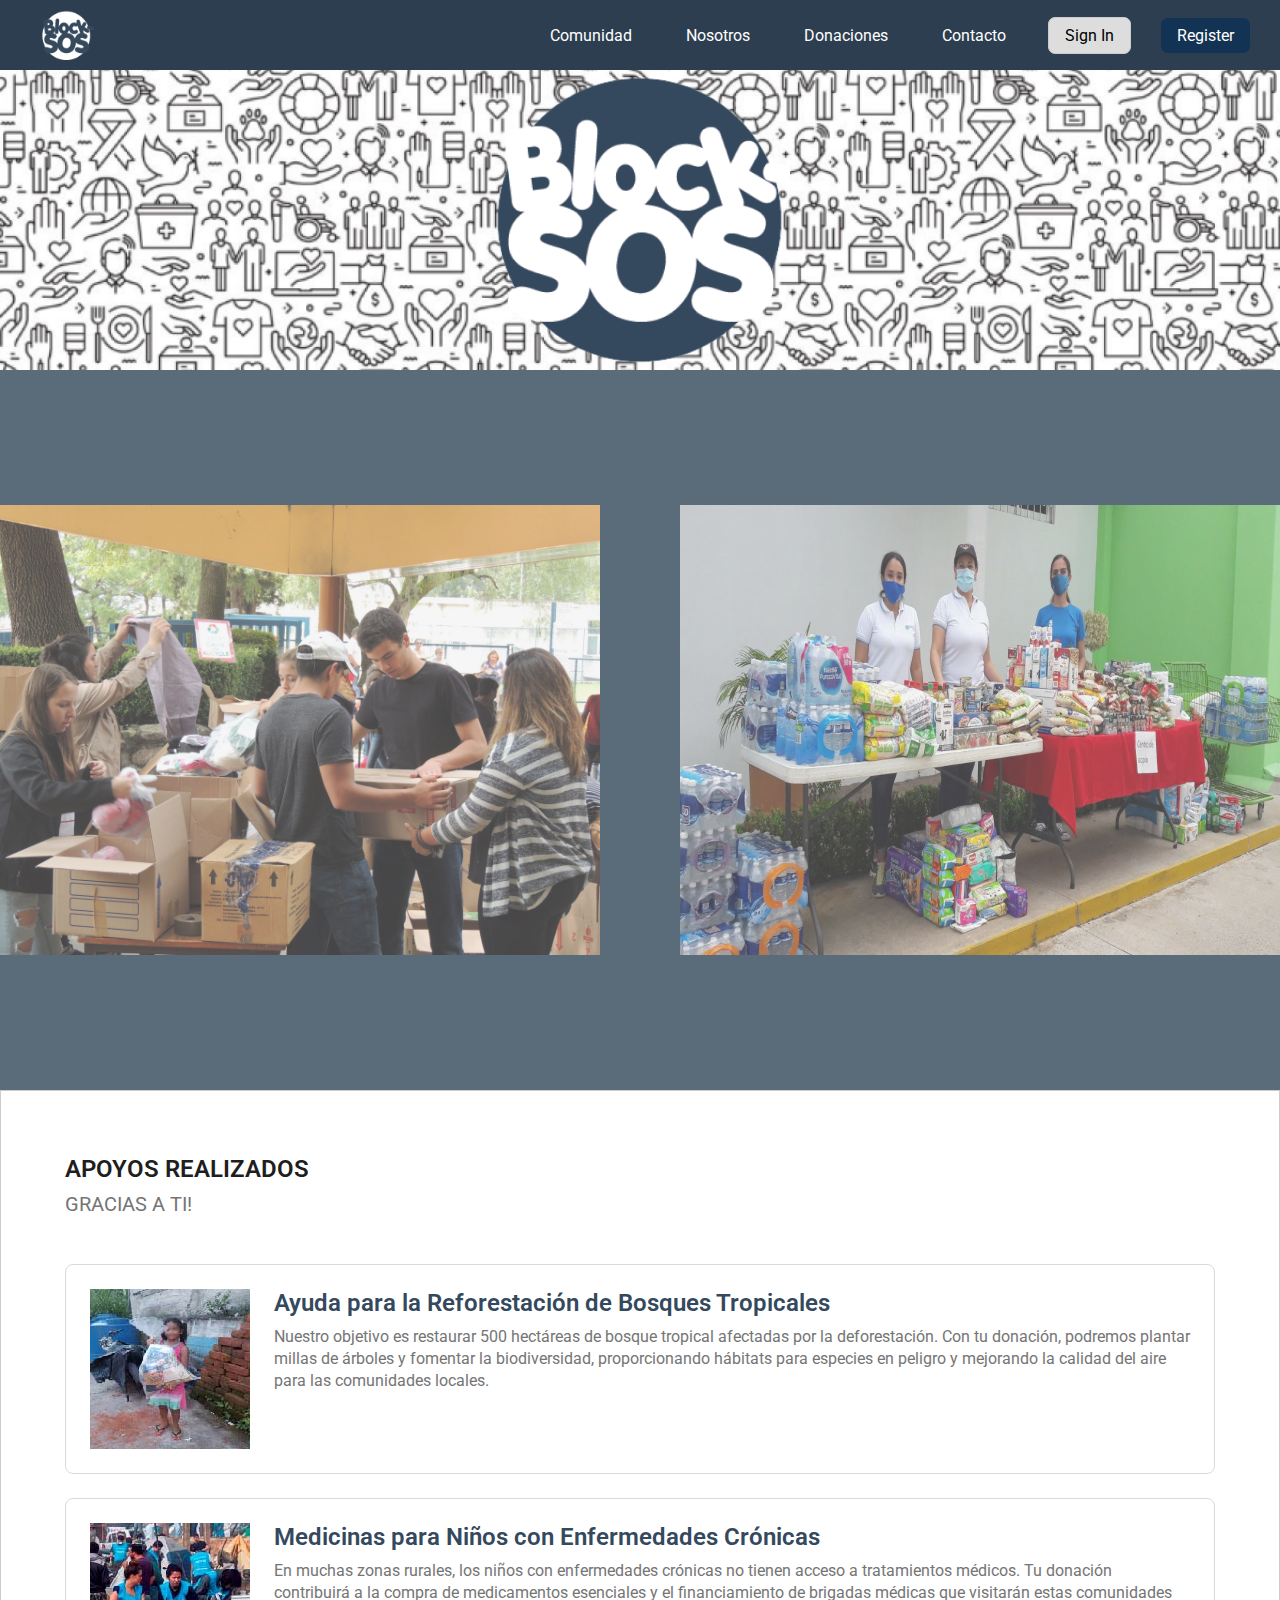
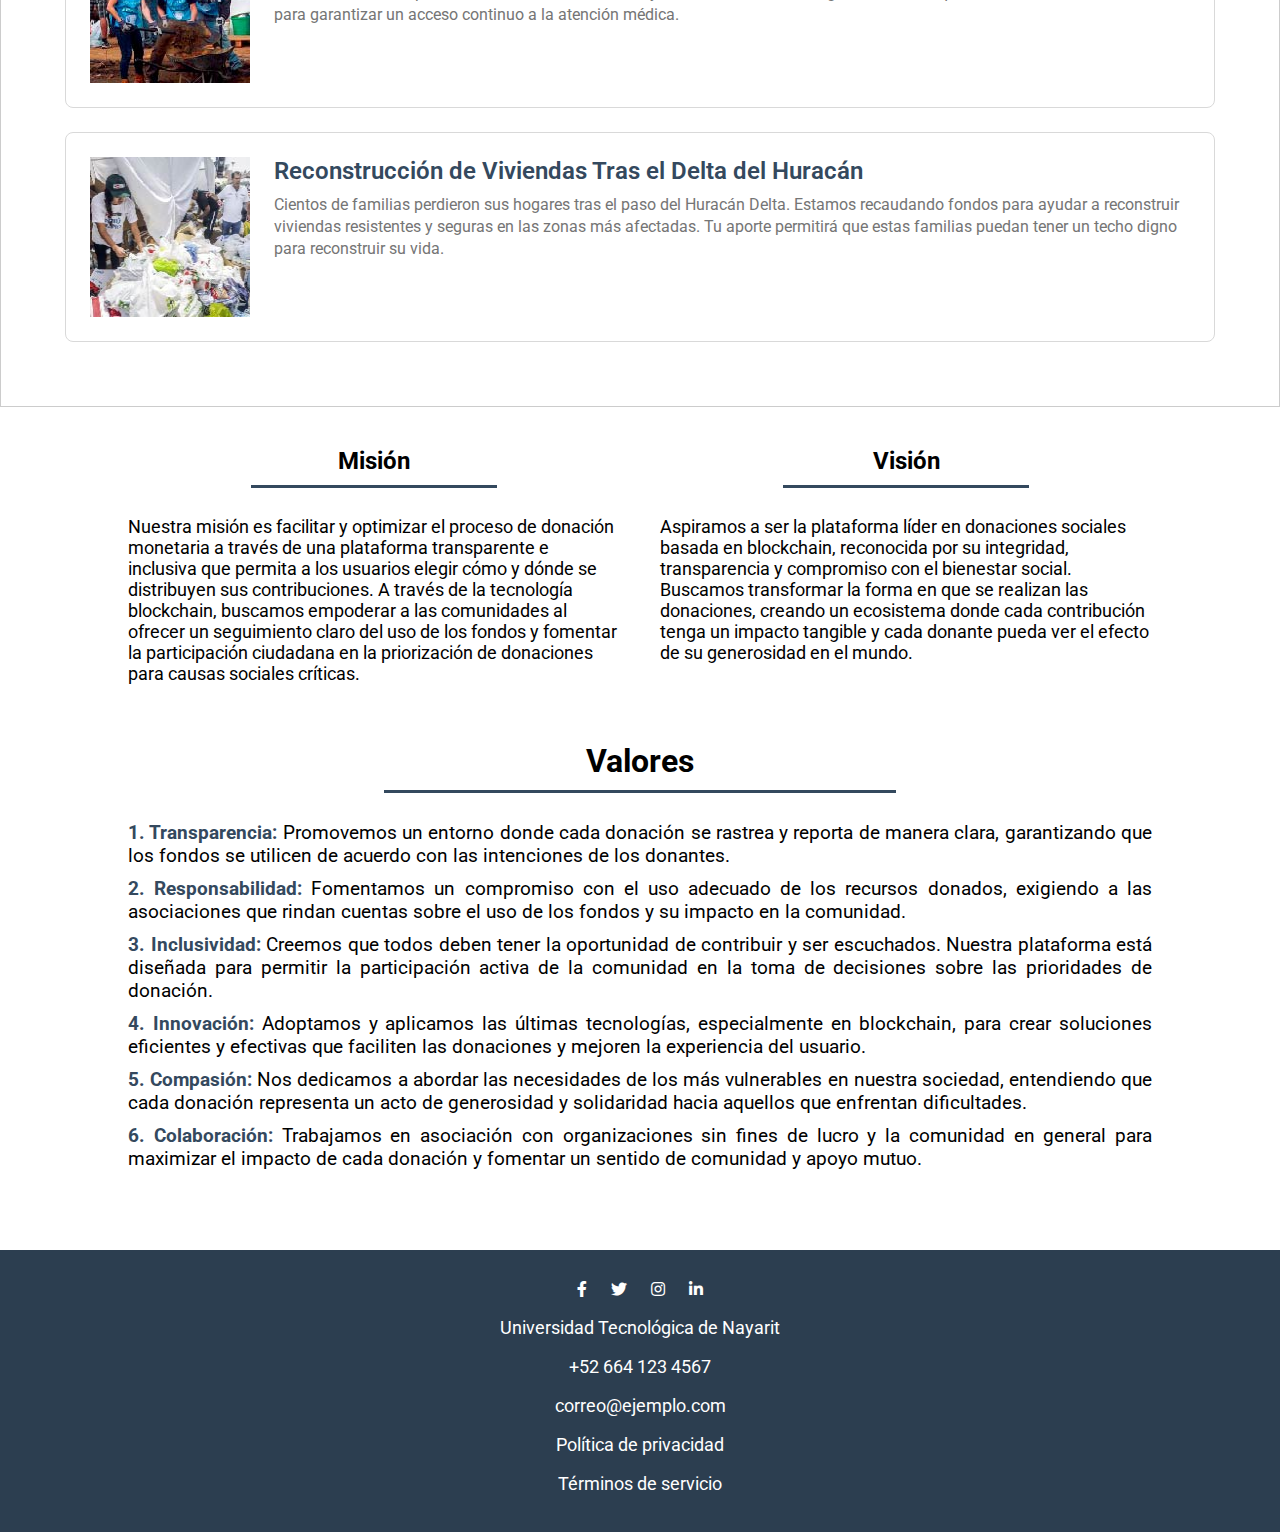
<file: index.html>
<!DOCTYPE html>
<html lang="es">
<head>
    <meta charset="UTF-8">
    <meta name="viewport" content="width=device-width, initial-scale=1.0">
    <title>Block SOS</title>
    <link href="https://cdnjs.cloudflare.com/ajax/libs/font-awesome/5.15.3/css/all.min.css" rel="stylesheet"/>
    <link href="https://fonts.googleapis.com/css2?family=Roboto:wght@400;700&display=swap" rel="stylesheet"/>
    <link rel="stylesheet" href="styles.css">
</head>
<body>
    <header>
     <nav>
      <img alt="Block SOS Logo" height="50" src="img/invertlogo 1.png" width="55"/>
      <div class="nave">
          <a href="#" class="a">Comunidad</a>
          <a href="#" class="a">Nosotros</a>
          <a href="#" class="a">Donaciones</a>
          <a href="#" class="a">Contacto</a>
          <a href="#" class="btn">Sign In</a>
          <a href="#" class="btn btn-primary">Register</a>
      </div>
      
     </nav>
    </header>
    <div class="hero">
     <img alt="Block SOS Hero Image" height="100" src="img/blocksos 1.png" width="300"/>
    </div>
    
    <div class="container2">
      <div class="image-box">
       <img alt="Placeholder image" src="img/DONACION_CONTAINER2.jpg" />
      </div>
      <div class="image-box">
       <img alt="Placeholder image" src="img/DONACION3_CONTAINER2.jpg" />
      </div>
     </div>
    </body>
   </html>
  
    <div class="CardGridContentList">
      <div class="TextContentHeading">
          <div class="Heading">APOYOS REALIZADOS</div>
          <div class="Subheading">GRACIAS A TI!</div>
      </div>
      <div class="Cards">
          <div class="Card">
              <img class="Image" src="img/Ejemplo1.jpg" alt="Ejemplo 1" />
              <div class="Body">
                  <div class="Text">
                      <div class="Title">Ayuda para la Reforestación de Bosques Tropicales</div>
                      <div class="BodyText">Nuestro objetivo es restaurar 500 hectáreas de bosque tropical afectadas por la deforestación. Con tu donación, podremos plantar millas de árboles y fomentar la biodiversidad, proporcionando hábitats para especies en peligro y mejorando la calidad del aire para las comunidades locales.</div>
                  </div>
              </div>
          </div>
          <div class="Card">
              <img class="Image" src="img/Ejemplo2.jpg" alt="Ejemplo 2" />
              <div class="Body">
                  <div class="Text">
                      <div class="Title">Medicinas para Niños con Enfermedades Crónicas</div>
                      <div class="BodyText">En muchas zonas rurales, los niños con enfermedades crónicas no tienen acceso a tratamientos médicos. Tu donación contribuirá a la compra de medicamentos esenciales y el financiamiento de brigadas médicas que visitarán estas comunidades para garantizar un acceso continuo a la atención médica.</div>
                  </div>
              </div>
          </div>
          <div class="Card">
              <img class="Image" src="img/Ejemplo3.jpg" alt="Ejemplo 3" />
              <div class="Body">
                  <div class="Text">
                      <div class="Title">Reconstrucción de Viviendas Tras el Delta del Huracán</div>
                      <div class="BodyText">Cientos de familias perdieron sus hogares tras el paso del Huracán Delta. Estamos recaudando fondos para ayudar a reconstruir viviendas resistentes y seguras en las zonas más afectadas. Tu aporte permitirá que estas familias puedan tener un techo digno para reconstruir su vida.</div>
                  </div>
              </div>
          </div>
      </div>
  </div>
  <div class="container1">
      <div class="row">
          <div class="column">
              <div class="title">
                  <h2>Misión</h2>
                  <hr>
              </div>
              <p>Nuestra misión es facilitar y optimizar el proceso de donación monetaria a través de una plataforma transparente e inclusiva que permita a los usuarios elegir cómo y dónde se distribuyen sus contribuciones. A través de la tecnología blockchain, buscamos empoderar a las comunidades al ofrecer un seguimiento claro del uso de los fondos y fomentar la participación ciudadana en la priorización de donaciones para causas sociales críticas.</p>
          </div>
          <div class="column">
              <div class="title">
                  <h2>Visión</h2>
                  <hr>
              </div>
              <p>Aspiramos a ser la plataforma líder en donaciones sociales basada en blockchain, reconocida por su integridad, transparencia y compromiso con el bienestar social. Buscamos transformar la forma en que se realizan las donaciones, creando un ecosistema donde cada contribución tenga un impacto tangible y cada donante pueda ver el efecto de su generosidad en el mundo.</p>
          </div>
      </div>
      <div class="section">
          <div class="title">
              <h2>Valores</h2>
              <hr>
          </div>
          <ul class="valores-list">
              <li><span>1. Transparencia:</span> Promovemos un entorno donde cada donación se rastrea y reporta de manera clara, garantizando que los fondos se utilicen de acuerdo con las intenciones de los donantes.</li>
              <li><span>2. Responsabilidad:</span> Fomentamos un compromiso con el uso adecuado de los recursos donados, exigiendo a las asociaciones que rindan cuentas sobre el uso de los fondos y su impacto en la comunidad.</li>
              <li><span>3. Inclusividad:</span> Creemos que todos deben tener la oportunidad de contribuir y ser escuchados. Nuestra plataforma está diseñada para permitir la participación activa de la comunidad en la toma de decisiones sobre las prioridades de donación.</li>
              <li><span>4. Innovación:</span> Adoptamos y aplicamos las últimas tecnologías, especialmente en blockchain, para crear soluciones eficientes y efectivas que faciliten las donaciones y mejoren la experiencia del usuario.</li>
              <li><span>5. Compasión:</span> Nos dedicamos a abordar las necesidades de los más vulnerables en nuestra sociedad, entendiendo que cada donación representa un acto de generosidad y solidaridad hacia aquellos que enfrentan dificultades.</li>
              <li><span>6. Colaboración:</span> Trabajamos en asociación con organizaciones sin fines de lucro y la comunidad en general para maximizar el impacto de cada donación y fomentar un sentido de comunidad y apoyo mutuo.</li>
          </ul>
      </div>
  </div>
  </body>
  </html>
    <footer>
     <div class="social-icons">
      <a href="#">
       <i class="fab fa-facebook-f">
       </i>
      </a>
      <a href="#">
       <i class="fab fa-twitter">
       </i>
      </a>
      <a href="#">
       <i class="fab fa-instagram">
       </i>
      </a>
      <a href="#">
       <i class="fab fa-linkedin-in">
       </i>
      </a>
     </div>
     <div class="contact-info">
      <p>
       Universidad Tecnológica de Nayarit
      </p>
      <p>
       +52 664 123 4567
      </p>
      <p>
       correo@ejemplo.com
      </p>
     </div>
     <div>
      <p>
       Política de privacidad
      </p>
      <p>
       Términos de servicio
      </p>
     </div>
    </footer>
   </body>
</html>
</file>
<file: styles.css>
body {
    font-family: 'Roboto', sans-serif;
    margin: 0;
    padding: 0;
    box-sizing: border-box;
}
header {
    background-color: #2C3E50;
    padding: 10px 0;
}
header img {
    height: 50px;
    margin-left: 20px;
}
nav {
    display: flex;
    justify-content: space-between;
    align-items: center;
    padding: 0 20px;
}

/* Estilo para el contenedor */
.nave {
display: flex;
gap: 10px; /* Espacio entre enlaces */
align-items: center;
}

/* Estilo para los enlaces generales */
.a {
text-decoration: none;
padding: 8px 12px;
color: #ffffff;
transition: background-color 0.3s ease;
}

/* Estilo para los botones */
.btn {
background-color: #ddd;
color: #000;
border-radius: 7px;
padding: 8px 16px;
border: 1px solid #ccc;
}

.btn:hover {
background-color: #ccc;
}

/* Estilo para un botón de registro primario */
.btn-primary {
background-color: #123353; /* Cambia esto al color que prefieras */
color: #fff;
border: none;
}

.btn-primary:hover {
background-color: #0c253e; /* Color al pasar el mouse */
}


nav a {
    color: white;
    text-decoration: none;
    margin: 0 10px;
}
.hero {
    background: url('img/Background\ 1.png') no-repeat center center;
    background-size: cover;
    height: 300px;
    display: flex;
    justify-content: center;
    align-items: center;
}
.hero img {
    max-width: 100%;
    height: auto;
}
.content {
    padding: 20px;
}
.content h2 {
    text-align: center;
    color: #2C3E50;
}
.support-section {
    display: flex;
    justify-content: space-around;
    margin: 20px 0;
}
.support-section img {
    width: 45%;
    height: auto;
}
.support-list {
    margin: 20px 0;
}
.support-item {
    display: flex;
    align-items: center;
    border: 1px solid #ddd;
    padding: 10px;
    margin: 10px 0;
}
.support-item img {
    width: 50px;
    height: 50px;
    margin-right: 10px;
}
.support-item h3 {
    margin: 0;
    color: #2C3E50;
}
.support-item p {
    margin: 0;
    color: #7F8C8D;
}
.mission-vision {
    display: flex;
    justify-content: space-around;
    margin: 20px 0;
}
.mission-vision div {
    width: 45%;
}
.mission-vision h3 {
    text-align: center;
    color: #2C3E50;
}
.mission-vision p {
    text-align: justify;
    color: #7F8C8D;
}
.values {
    margin: 20px 0;
}
.values h3 {
    text-align: center;
    color: #2C3E50;
}
.values ol {
    color: #7F8C8D;
}
footer {
    background-color: #2C3E50;
    color: white;
    padding: 20px;
    text-align: center;
    margin-top: 5rem;
}
footer .social-icons {
    margin: 10px 0;
}
footer .social-icons a {
    color: white;
    margin: 0 10px;
    text-decoration: none;
}
footer .contact-info {
    margin: 10px 0;
}

.CardGridContentList {
padding: 64px;
background: white;
border: 1px rgba(0, 0, 0, 0.20) solid;
display: flex;
flex-direction: column;
gap: 48px;
}

.TextContentHeading {
display: flex;
flex-direction: column;
gap: 8px;
}

.Heading {
color: #1E1E1E;
font-size: 24px;
font-weight: 600;
line-height: 28.8px;
}

.Subheading {
color: #757575;
font-size: 20px;
font-weight: 400;
line-height: 24px;
}

.Cards {
display: flex;
flex-direction: column;
gap: 24px;
}

.Card {
display: flex;
padding: 24px;
background: white;
border-radius: 8px;
border: 1px #D9D9D9 solid;
gap: 24px;
}

.Image {
width: 160px;
height: 160px;
background: linear-gradient(0deg, #E3E3E3 0%, #E3E3E3 100%);
}

.Body {
flex: 1;
display: flex;
flex-direction: column;
gap: 16px;
}

.Text {
display: flex;
flex-direction: column;
gap: 8px;
}

.Title {
color: #34495E;
font-size: 24px;
font-weight: 600;
line-height: 28.8px;
}

.BodyText {
color: #757575;
font-size: 16px;
font-weight: 400;
line-height: 22.4px;
}

.container1 {
width: 80%;
max-width: 1200px;
margin: 40px auto; /* Centramos y añadimos margen superior */
}
.section {
margin-bottom: 40px;
}

p{
font-size: 18px;
}

.section h2 {
font-size: 2em;
font-weight: bold;
text-align: center;
margin-bottom: 10px;
}
.section p {
font-size: 1.2em;
line-height: 1.6;
text-align: justify;
}
.title {
display: flex;
flex-direction: column;
align-items: center;
margin-bottom: 20px; /* Aumentamos el margen */
}
.title h2 {
margin: 0;
}
.title hr {
width: 50%;
border: none;
border-top: 3px solid #34495E;
margin-top: 10px;
}
.row {
display: flex;
justify-content: space-between;
gap: 20px; /* Añadimos espacio entre las columnas */
margin-bottom: 40px;
}
.column {
width: 48%;
}
.valores-list {
list-style: none;
padding: 0;
}
.valores-list li {
font-size: 1.2em;
margin-bottom: 10px;
text-align: justify; /* Justificamos el texto */
}
.valores-list li span {
font-weight: bold;
color: #34495E;
}

.container2 {
    display: flex;
    gap: 80px;
    background-color: #5A6B7A;
    margin: 0; 
    padding: 0; 
    display: flex; 
    justify-content: center; 
    align-items: center; 
    height: 80vh;
}
.image-box {
    width: 650px;
    height: 450px;
    background-color: #E0E0E0;
    display: flex;
    justify-content: center;
    align-items: center;
}
.image-box img {
    width: 100%;
    height: 100%;
    opacity: 0.7;
}
</file>
